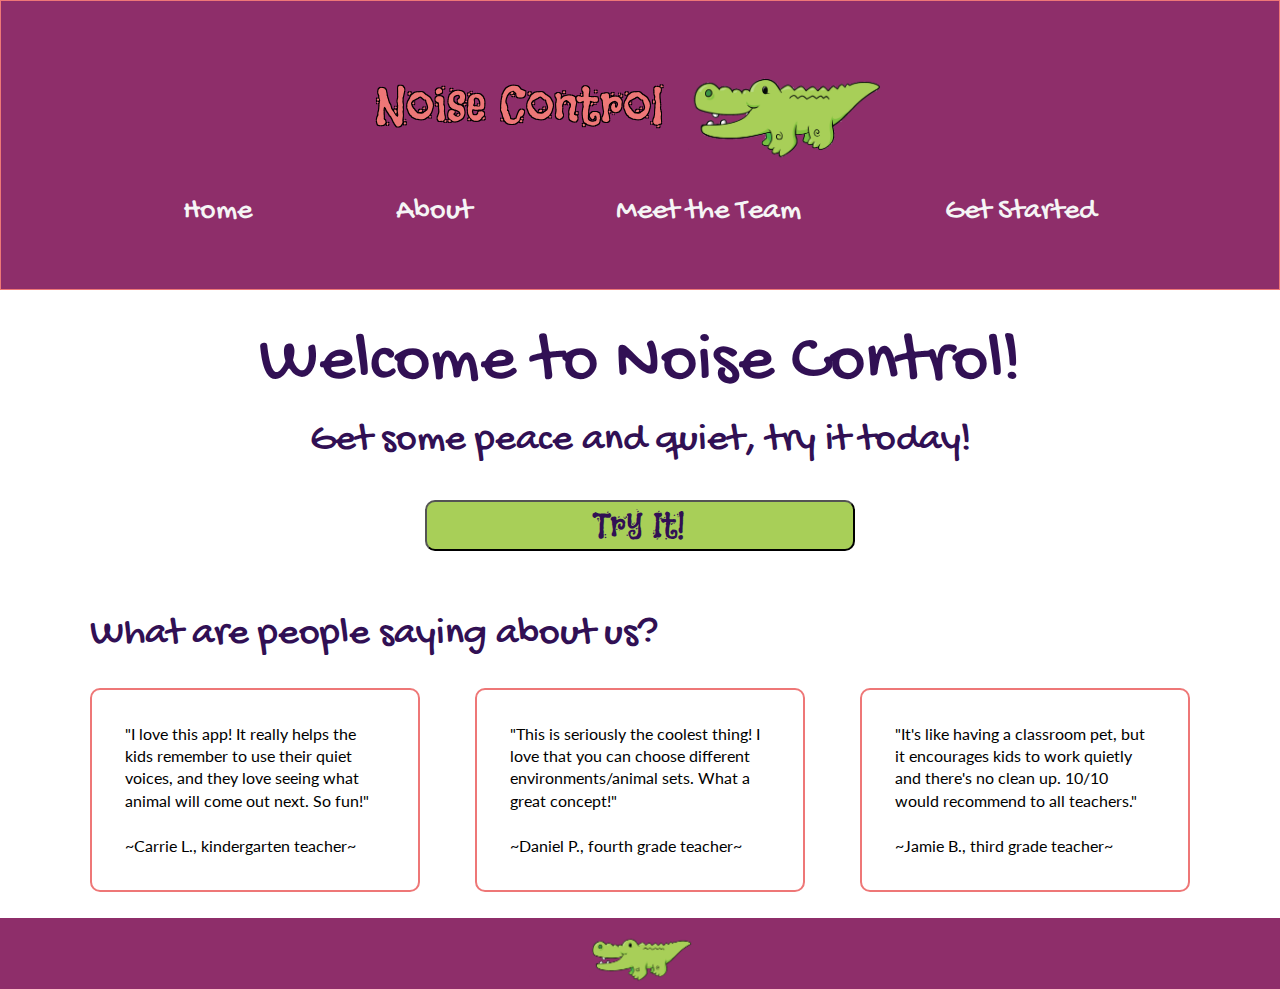
<file: index.html>
<!DOCTYPE html>
<html lang="en">
<head>
  <meta charset="UTF-8">
  <meta name="viewport" content="width=device-width, initial-scale=1.0">
  <meta http-equiv="X-UA-Compatible" content="ie=edge">
  <title>Noise Control Home</title>

  <link href="css/index.css" rel="stylesheet">
  <link href="https://fonts.googleapis.com/css?family=Flavors|Gochi+Hand|Lato&display=swap" rel="stylesheet">
</head>
<body>
  <header>
    <div class="headerLogo">
      <h1>Noise Control</h1>
      <img class="logo" src="img/fat croc.png" alt="Logo">
    </div>
    <nav>
     <a href="home-page.html">Home</a>
     <a href="about.html">About</a>
     <a href="meetTeam.html">Meet the Team</a>
     <a href="#">Get Started</a> 
    </nav>
  </header>

  <section class="cta">
    <div class="ctaText">
      <h1>Welcome to Noise Control!</h1>
      <h2>Get some peace and quiet, try it today!</h2>
    </div>
    <button onclick="window.location.href='#';">Try It!</button>
  </section>

  <section class="testimonial">
    <h2>What are people saying about us?</h2>
    <div class="testBoxes">
      <div>
        <p>"I love this app! It really helps the kids remember to use their quiet voices, and they love seeing what animal will come out next. So fun!"<br><br>
        ~Carrie L., kindergarten teacher~</p>
      </div>
      <div>
        <p>"This is seriously the coolest thing! I love that you can choose different environments/animal sets. What a great concept!"<br><br>
        ~Daniel P., fourth grade teacher~</p>
      </div>
      <div>
        <p>"It's like having a classroom pet, but it encourages kids to work quietly and there's no clean up. 10/10 would recommend to all teachers."<br><br>
        ~Jamie B., third grade teacher~</p>
      </div>
    </div>
  </section> 
  
  <footer>
    <img class="logo" src="img/fat croc.png" alt="Logo">
  </footer>
</body>
</html>
</file>
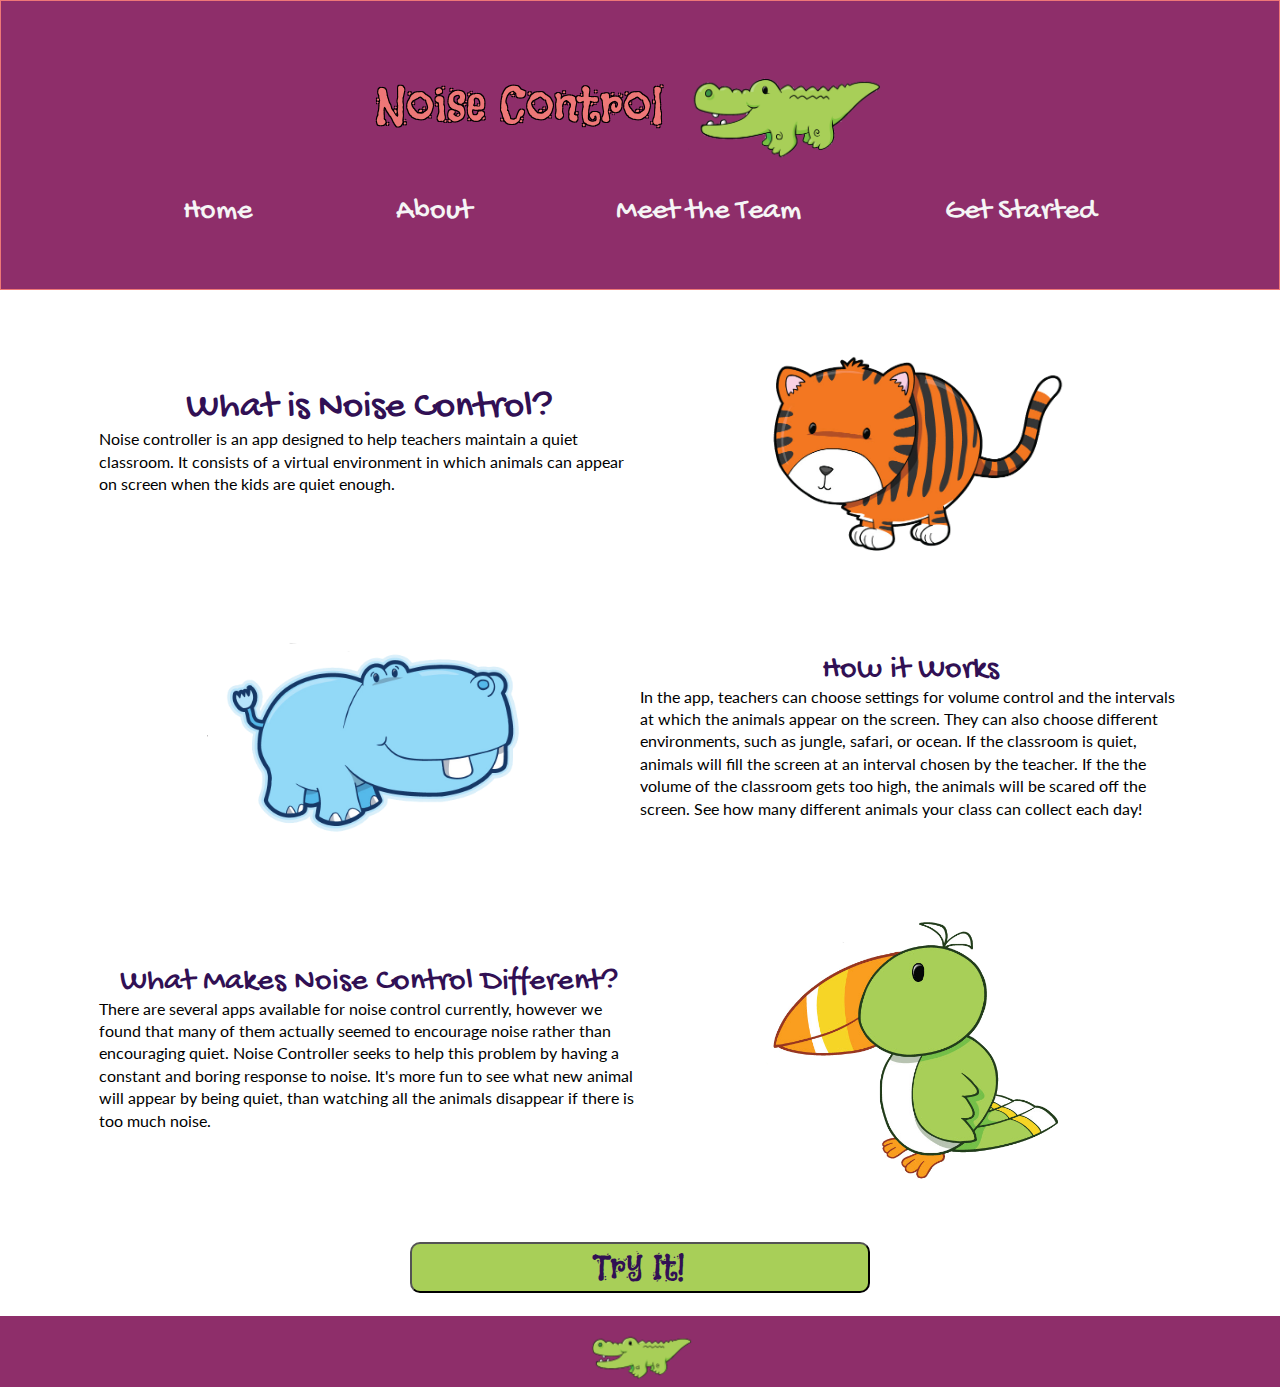
<file: about.html>
<!DOCTYPE html>
<html lang="en">
<head>
  <meta charset="UTF-8">
  <meta name="viewport" content="width=device-width, initial-scale=1.0">
  <meta http-equiv="X-UA-Compatible" content="ie=edge">
  <title>About Noise Control</title>

  <link href="css/index.css" rel="stylesheet">
  <link href="https://fonts.googleapis.com/css?family=Flavors|Gochi+Hand|Lato&display=swap" rel="stylesheet">
</head>
<body>
  <header>
    <div class="headerLogo">
      <h1>Noise Control</h1>
      <img class="logo" src="img/fat croc.png" alt="Logo">
    </div>
    <nav>
     <a href="home-page.html">Home</a>
     <a href="about.html">About</a>
     <a href="meetTeam.html">Meet the Team</a>
     <a href="#">Get Started</a> 
    </nav>
  </header>

  <section class="mainContent">
    <div class="topContent">
      <div class="text">
        <h1>What is Noise Control?</h1>
        <p>Noise controller is an app designed to help teachers maintain a quiet classroom. It consists of a virtual environment in which animals can appear on screen when the kids are quiet enough.   </p>
      </div>
      <img src="img/fat tiger.png">
    </div>
    <div class="howItWorks">
      <div class="text">
        <h2>How it Works</h2>
        <p>In the app, teachers can choose settings for volume control and the intervals at which the animals appear on the screen. They can also choose different environments, such as jungle, safari, or ocean. If the classroom is quiet, animals will fill the screen at an interval chosen by the teacher. If the the volume of the classroom gets too high, the animals will be scared off the screen. See how many different animals your class can collect each day! </p>
      </div>
      <img src="img/happy hippo.png">
    </div>
    <div class="whyUseUs">
      <div class="text">
        <h2>What Makes Noise Control Different?</h2>
        <p>There are several apps available for noise control currently, however we found that many of them actually seemed to encourage noise rather than encouraging quiet. Noise Controller seeks to help this problem by having a constant and boring response to noise. It's more fun to see what new animal will appear by being quiet, than watching all the animals disappear if there is too much noise.</p>
      </div>
      <img src="img/happy toucan.png">
    </div>
    <button onclick="window.location.href='#';">Try It!</button>
  </section>


  
  <footer>
    <img class="logo" src="img/fat croc.png" alt="Logo">
  </footer>
</body>
</html>
</file>
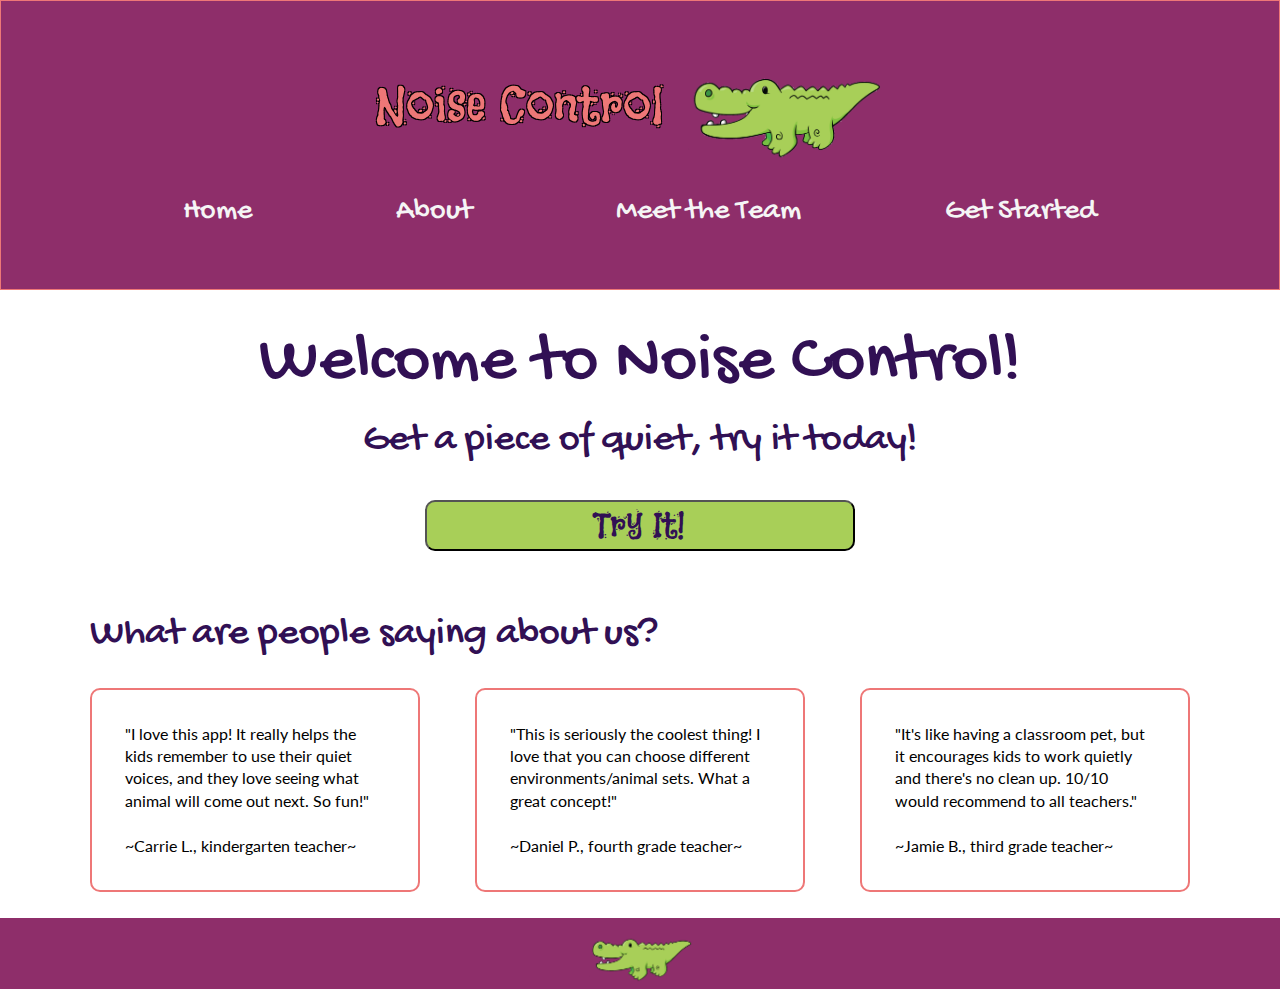
<file: home-page.html>
<!DOCTYPE html>
<html lang="en">
<head>
  <meta charset="UTF-8">
  <meta name="viewport" content="width=device-width, initial-scale=1.0">
  <meta http-equiv="X-UA-Compatible" content="ie=edge">
  <title>Noise Control Home</title>

  <link href="css/index.css" rel="stylesheet">
  <link href="https://fonts.googleapis.com/css?family=Flavors|Gochi+Hand|Lato&display=swap" rel="stylesheet">
</head>
<body>
  <header>
    <div class="headerLogo">
      <h1>Noise Control</h1>
      <img class="logo" src="img/fat croc.png" alt="Logo">
    </div>
    <nav>
     <a href="home-page.html">Home</a>
     <a href="about.html">About</a>
     <a href="meetTeam.html">Meet the Team</a>
     <a href="#">Get Started</a> 
    </nav>
  </header>

  <section class="cta">
    <div class="ctaText">
      <h1>Welcome to Noise Control!</h1>
      <h2>Get a piece of quiet, try it today!</h2>
    </div>
    <button onclick="window.location.href='#';">Try It!</button>
  </section>

  <section class="testimonial">
    <h2>What are people saying about us?</h2>
    <div class="testBoxes">
      <div>
        <p>"I love this app! It really helps the kids remember to use their quiet voices, and they love seeing what animal will come out next. So fun!"<br><br>
        ~Carrie L., kindergarten teacher~</p>
      </div>
      <div>
        <p>"This is seriously the coolest thing! I love that you can choose different environments/animal sets. What a great concept!"<br><br>
        ~Daniel P., fourth grade teacher~</p>
      </div>
      <div>
        <p>"It's like having a classroom pet, but it encourages kids to work quietly and there's no clean up. 10/10 would recommend to all teachers."<br><br>
        ~Jamie B., third grade teacher~</p>
      </div>
    </div>
  </section> 
  
  <footer>
    <img class="logo" src="img/fat croc.png" alt="Logo">
  </footer>
</body>
</html>
</file>
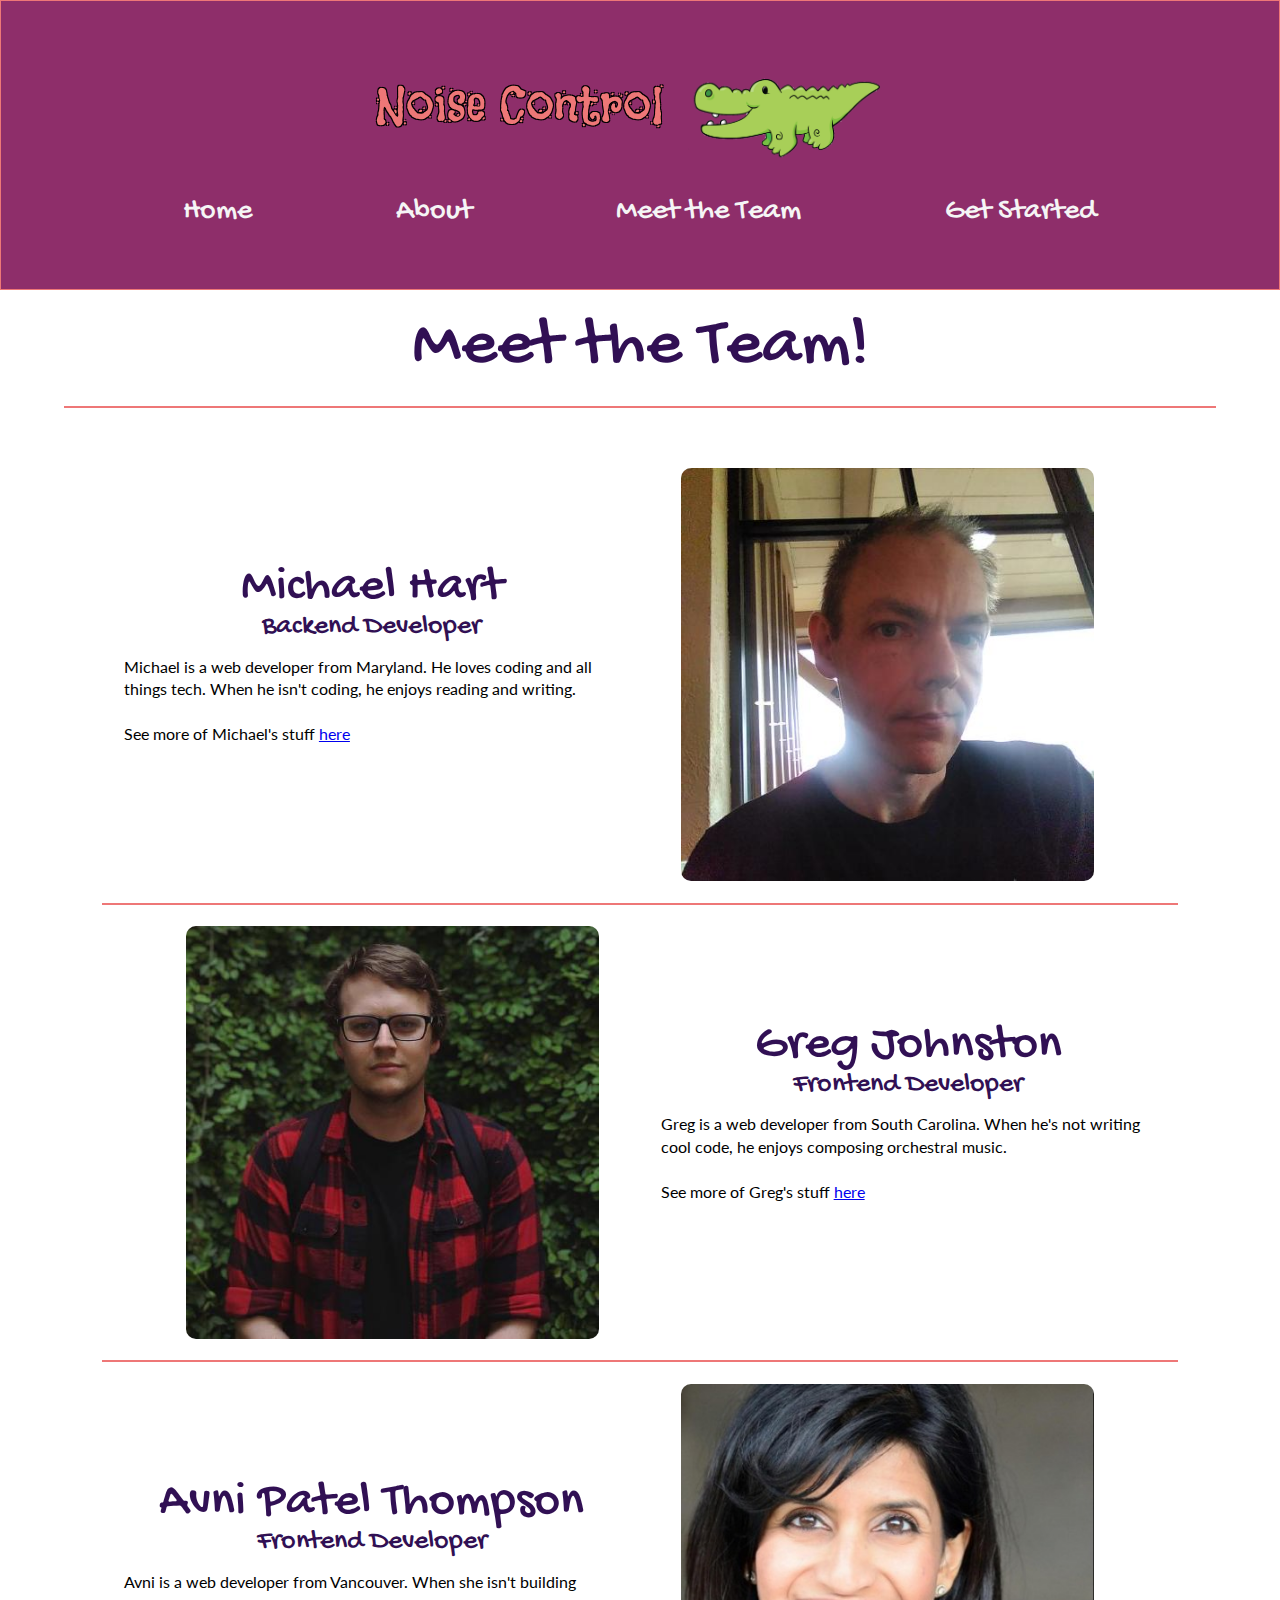
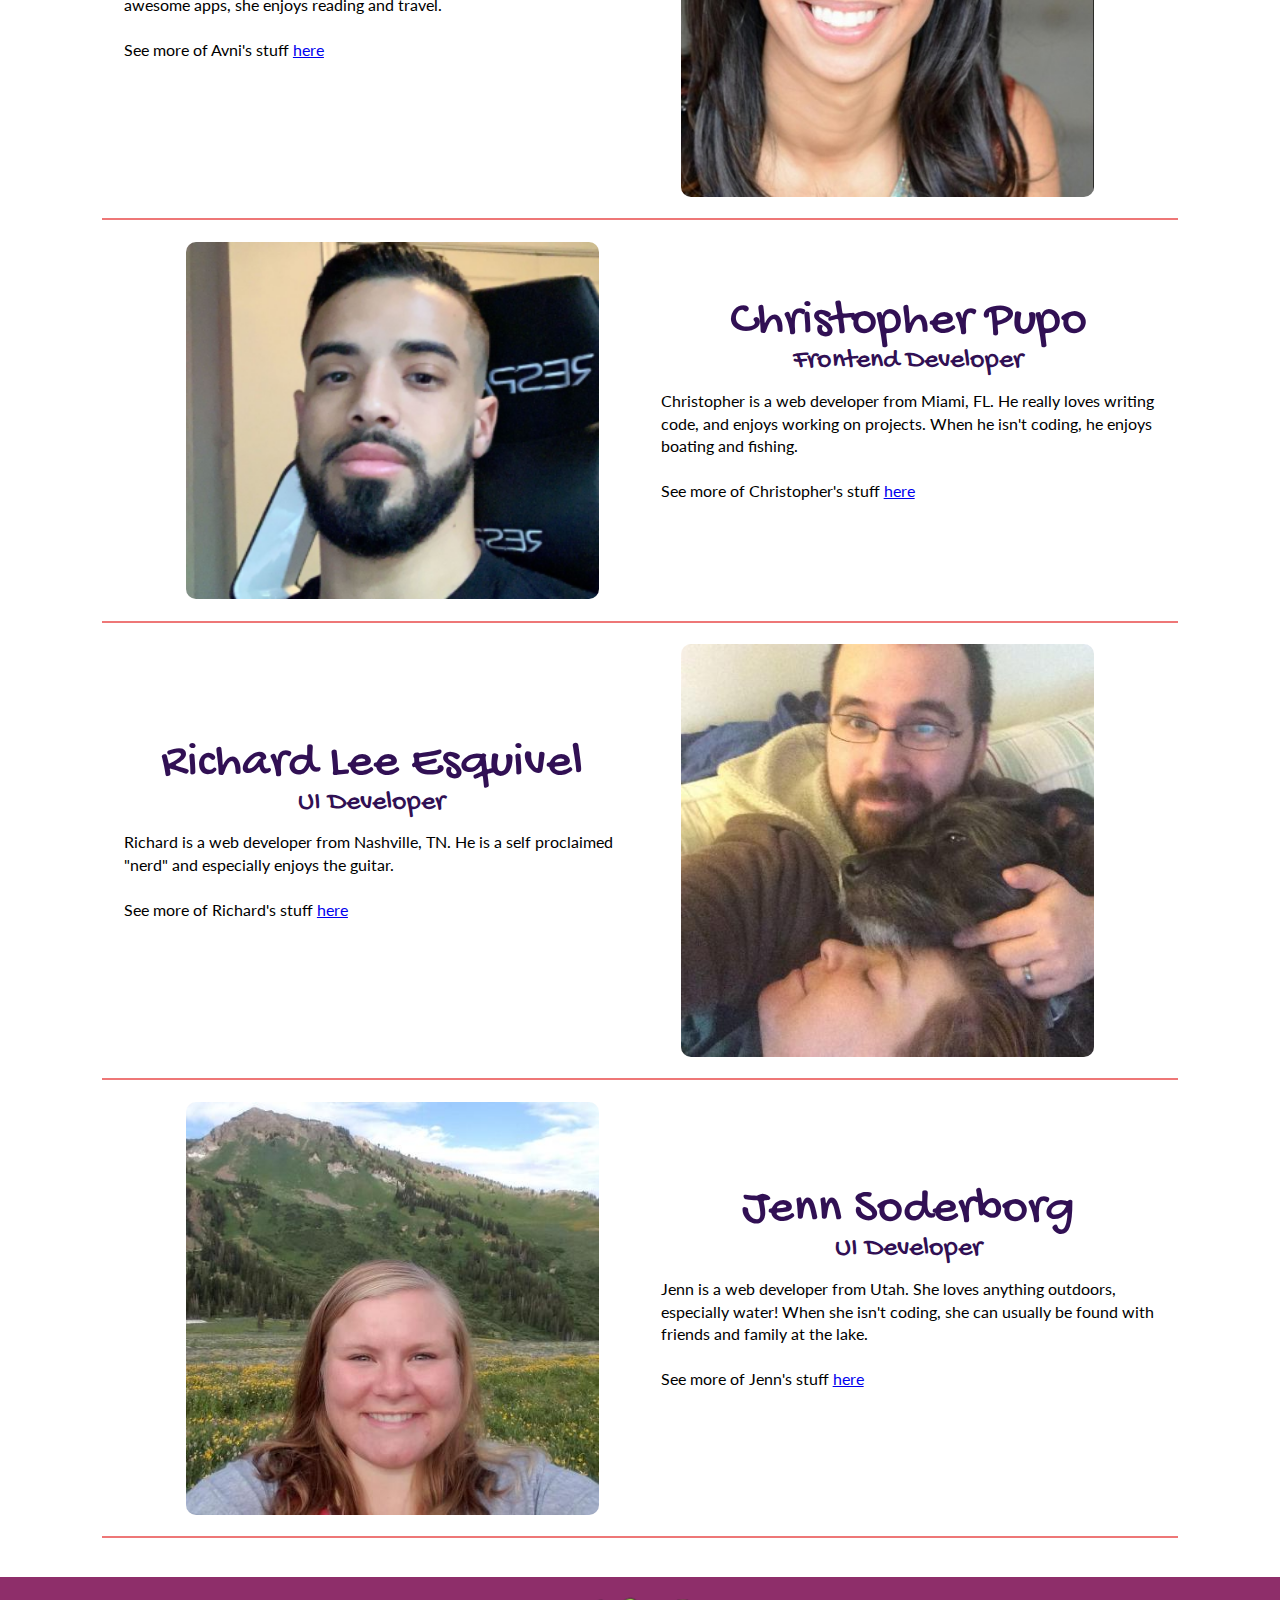
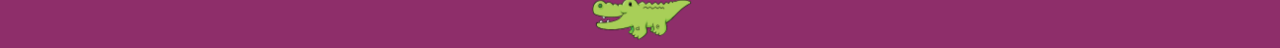
<file: meetTeam.html>
<!DOCTYPE html>
<html lang="en">
<head>
  <meta charset="UTF-8">
  <meta name="viewport" content="width=device-width, initial-scale=1.0">
  <meta http-equiv="X-UA-Compatible" content="ie=edge">
  <title>Team Noise Control</title>

  <link href="css/index.css" rel="stylesheet">
  <link href="https://fonts.googleapis.com/css?family=Flavors|Gochi+Hand|Lato&display=swap" rel="stylesheet">
</head>
<body>
  <header>
    <div class="headerLogo">
      <h1>Noise Control</h1>
      <img class="logo" src="img/fat croc.png" alt="Logo">
    </div>
    <nav>
     <a href="home-page.html">Home</a>
     <a href="about.html">About</a>
     <a href="meetTeam.html">Meet the Team</a>
     <a href="#">Get Started</a> 
    </nav>
  </header>

  <section class="intro">
    <h1>Meet the Team!</h1>
  </section>

  <section class="teamBios">
    <div class="michael">
      <div class="text">
        <h2>Michael Hart</h2>
        <h3>Backend Developer</h3>
        <p>Michael is a web developer from Maryland. He loves coding and all things tech. When he isn't coding, he enjoys reading and writing.<br><br>See more of Michael's stuff <a href=" https://github.com/worksofhart" target="_blank">here</a></p>
      </div>
      <img src="img/michael-profile.jpg" alt="Michael Hart Profile Picture">
    </div>

    <div class="greg">
      <div class="text">
        <h2>Greg Johnston</h2>
        <h3>Frontend Developer</h3>
        <p>Greg is a web developer from South Carolina. When he's not writing cool code, he enjoys composing orchestral music.<br><br>See more of Greg's stuff <a href=" https://github.com/gcj2" target="_blank">here</a></p>
      </div>
      <img src="img/greg-profile.jpg" alt="Greg Johnston Profile Picture">
    </div>

    <div class="avni">
      <div class="text">
        <h2>Avni Patel Thompson</h2>
        <h3>Frontend Developer</h3>
        <p>Avni is a web developer from Vancouver. When she isn't building awesome apps, she enjoys reading and travel.<br><br>
        See more of Avni's stuff <a href="https://twitter.com/apatelthompson?lang=en" target="_blank">here</a></p> 
      </div>
      <img src="img/avni-profile.jpg" alt="Avni Patel Thompson Profile Picture">
    </div>

    <div class="christoper">
      <div class="text">
        <h2>Christopher Pupo</h2>
        <h3>Frontend Developer</h3>
        <p>Christopher is a web developer from Miami, FL. He really loves writing code, and enjoys working on projects. When he isn't coding, he enjoys boating and fishing.<br><br>See more of Christopher's stuff <a href="https://github.com/ChrisPupo22" target="_blank">here</a></p>
      </div>
      <img src="img/chris-profile.PNG" alt="Christoper Pupo Profile Picture">
    </div>

    <div class="richard">
      <div class="text">
        <h2>Richard Lee Esquivel</h2>
        <h3>UI Developer</h3>
        <p>Richard is a web developer from Nashville, TN. He is a self proclaimed "nerd" and especially enjoys the guitar.<br><br>See more of Richard's stuff <a href="https://github.com/RichardEsquivel" target="_blank">here</a></p>
      </div>
      <img src="img/richard-profile.jpg" alt="Richard Lee Esquivel Profile Picture">
    </div>

    <div class="jenn">
      <div class="text">
        <h2>Jenn Soderborg</h2>
        <h3>UI Developer</h3>
        <p>Jenn is a web developer from Utah. She loves anything outdoors, especially water! When she isn't coding, she can usually be found with friends and family at the lake.<br><br> See more of Jenn's stuff <a href="https://github.com/jsoderborg7" target="_blank">here</a></p>
      </div>
      <img src="img/jenn-profile.jpg" alt="Jenn Soderborg Profile Picture">
    </div>
  </section>
  
  <footer>
    <img class="logo" src="img/fat croc.png" alt="Logo">
  </footer>
</body>
</html>
</file>
<file: css/index.css>
/* http://meyerweb.com/eric/tools/css/reset/ 
   v2.0 | 20110126
   License: none (public domain)
*/
html,
body,
div,
span,
applet,
object,
iframe,
h1,
h2,
h3,
h4,
h5,
h6,
p,
blockquote,
pre,
a,
abbr,
acronym,
address,
big,
cite,
code,
del,
dfn,
em,
img,
ins,
kbd,
q,
s,
samp,
small,
strike,
strong,
sub,
sup,
tt,
var,
b,
u,
i,
center,
dl,
dt,
dd,
ol,
ul,
li,
fieldset,
form,
label,
legend,
table,
caption,
tbody,
tfoot,
thead,
tr,
th,
td,
article,
aside,
canvas,
details,
embed,
figure,
figcaption,
footer,
header,
hgroup,
menu,
nav,
output,
ruby,
section,
summary,
time,
mark,
audio,
video {
  margin: 0;
  padding: 0;
  border: 0;
  font-size: 100%;
  font: inherit;
  vertical-align: baseline;
}
/* HTML5 display-role reset for older browsers */
article,
aside,
details,
figcaption,
figure,
footer,
header,
hgroup,
menu,
nav,
section {
  display: block;
}
body {
  line-height: 1;
}
ol,
ul {
  list-style: none;
}
blockquote,
q {
  quotes: none;
}
blockquote:before,
blockquote:after,
q:before,
q:after {
  content: '';
  content: none;
}
table {
  border-collapse: collapse;
  border-spacing: 0;
}
* {
  box-sizing: border-box;
}
html {
  font-size: 62.5%;
}
html,
body {
  font-family: 'Lato', sans-serif;
  color: black;
  height: auto;
}
h1 {
  font-size: 3.9rem;
  font-family: 'Gochi Hand', cursive;
  color: #311054;
}
h2 {
  font-size: 3.2rem;
  font-family: 'Gochi Hand', cursive;
  color: #311054;
}
h3 {
  font-size: 2.8rem;
  font-family: 'Gochi Hand', cursive;
  color: #311054;
}
p {
  font-size: 1.6rem;
  line-height: 1.4;
}
header {
  width: 100%;
  flex-direction: column;
  display: flex;
  justify-content: center;
  align-items: center;
  border: 1px double #ee7777;
  background-color: #8e2e6a;
  margin: auto;
  padding: 3%;
}
@media (max-width: 500px) {
  header {
    flex-direction: row-reverse;
    justify-content: space-evenly;
  }
}
@media (max-width: 680px) {
  header {
    flex-direction: row-reverse;
    justify-content: space-evenly;
  }
}
header .headerLogo {
  display: flex;
  justify-content: center;
  align-items: center;
  width: 100%;
}
@media (max-width: 500px) {
  header .headerLogo {
    flex-direction: column;
  }
}
@media (max-width: 680px) {
  header .headerLogo {
    flex-direction: column;
    width: 50%;
  }
}
header .headerLogo h1 {
  font-family: 'Flavors', cursive;
  font-size: 5rem;
  color: #ee7777;
  text-shadow: -1px -1px 0 #000, 1px -1px 0 #000, -1px 1px 0 #000, 1px 1px 0 #000;
}
header .headerLogo .logo {
  width: 20%;
}
@media (max-width: 680px) {
  header .headerLogo .logo {
    width: 60%;
  }
}
header nav {
  width: 100%;
  margin: auto;
  display: flex;
  justify-content: space-evenly;
  align-content: bottom;
}
@media (max-width: 500px) {
  header nav {
    flex-direction: column;
    align-items: flex-start;
  }
}
@media (max-width: 680px) {
  header nav {
    flex-direction: column;
    align-items: flex-start;
  }
}
@media (max-width: 800px) {
  header nav {
    justify-content: space-between;
  }
}
header nav a {
  font-size: 3rem;
  font-family: 'Gochi Hand', cursive;
  text-decoration: none;
  color: whitesmoke;
  padding: 2% 0%;
}
header nav a:hover {
  color: #a8cf58;
}
footer {
  width: 100%;
  height: auto;
  background-color: #8e2e6a;
  display: flex;
  justify-content: space-evenly;
  align-items: center;
  font-size: 1.5rem;
}
footer .logo {
  width: 10%;
}
@media (max-width: 500px) {
  footer .logo {
    width: 20%;
  }
}
.cta {
  width: 90%;
  margin: auto;
  padding: 3%;
  flex-direction: column;
  display: flex;
  justify-content: center;
  align-items: center;
  text-align: center;
}
.cta h1 {
  font-size: 7rem;
  margin-bottom: 3%;
}
.cta h2 {
  font-size: 4rem;
  margin-bottom: 5%;
}
.cta button {
  display: flex;
  justify-content: center;
  align-items: center;
  background-color: #a8cf58;
  margin: auto;
  width: 40%;
  height: auto;
  font-size: 3.5rem;
  border-radius: 10px;
  color: #311054;
  cursor: pointer;
  font-family: 'Flavors', cursive;
}
.cta button:hover {
  background-color: #311054;
  color: #a8cf58;
}
@media (max-width: 500px) {
  .cta button {
    width: 80%;
    padding: 3%;
  }
}
.testimonial {
  width: 90%;
  margin: auto;
  padding: 2%;
  display: flex;
  flex-direction: column;
}
.testimonial h2 {
  font-size: 4rem;
  margin-bottom: 3%;
}
.testimonial .testBoxes {
  display: flex;
  justify-content: space-between;
  width: 100%;
}
@media (max-width: 500px) {
  .testimonial .testBoxes {
    flex-direction: column;
    justify-items: space-between;
    align-items: center;
  }
}
@media (max-width: 680px) {
  .testimonial .testBoxes {
    flex-direction: column;
    justify-items: space-between;
    align-items: center;
  }
}
.testimonial .testBoxes div {
  border: 2px solid #ee7777;
  border-radius: 10px;
  width: 30%;
  padding: 3%;
}
@media (max-width: 500px) {
  .testimonial .testBoxes div {
    width: 100%;
    margin: 2%;
  }
}
@media (max-width: 680px) {
  .testimonial .testBoxes div {
    width: 80%;
    margin: 2%;
  }
}
.mainContent {
  width: 90%;
  margin: auto;
  display: flex;
  flex-direction: column;
}
.mainContent button {
  display: flex;
  justify-content: center;
  align-items: center;
  background-color: #a8cf58;
  margin: auto;
  width: 40%;
  height: auto;
  font-size: 3.5rem;
  border-radius: 10px;
  color: #311054;
  cursor: pointer;
  font-family: 'Flavors', cursive;
  justify-self: flex-end;
  align-self: center;
  margin: 2%;
}
.mainContent button:hover {
  background-color: #311054;
  color: #a8cf58;
}
@media (max-width: 500px) {
  .mainContent button {
    width: 100%;
  }
}
.topContent {
  display: flex;
  margin: 3%;
}
@media (max-width: 500px) {
  .topContent {
    flex-direction: column;
  }
}
.topContent .text {
  width: 50%;
  flex-direction: column;
  display: flex;
  justify-content: center;
  align-items: center;
}
@media (max-width: 500px) {
  .topContent .text {
    width: 100%;
  }
}
.topContent img {
  width: 30%;
  height: auto;
  margin: auto;
  justify-self: center;
  align-self: center;
}
@media (max-width: 500px) {
  .topContent img {
    width: 100%;
  }
}
@media (max-width: 800px) {
  .topContent img {
    width: 40%;
  }
}
.howItWorks {
  display: flex;
  flex-direction: row-reverse;
  margin: 3%;
}
@media (max-width: 500px) {
  .howItWorks {
    flex-direction: column;
  }
}
.howItWorks .text {
  width: 50%;
  flex-direction: column;
  display: flex;
  justify-content: center;
  align-items: center;
}
@media (max-width: 500px) {
  .howItWorks .text {
    width: 100%;
  }
}
.howItWorks img {
  width: 30%;
  height: auto;
  margin: auto;
  justify-self: center;
  align-self: center;
}
@media (max-width: 500px) {
  .howItWorks img {
    width: 100%;
  }
}
@media (max-width: 800px) {
  .howItWorks img {
    width: 40%;
  }
}
.whyUseUs {
  display: flex;
  margin: 3%;
}
@media (max-width: 500px) {
  .whyUseUs {
    flex-direction: column;
  }
}
.whyUseUs .text {
  width: 50%;
  flex-direction: column;
  display: flex;
  justify-content: center;
  align-items: center;
}
@media (max-width: 500px) {
  .whyUseUs .text {
    width: 100%;
  }
}
.whyUseUs img {
  width: 30%;
  height: auto;
  margin: auto;
  justify-self: center;
  align-self: center;
}
@media (max-width: 500px) {
  .whyUseUs img {
    width: 100%;
  }
}
@media (max-width: 800px) {
  .whyUseUs img {
    width: 40%;
  }
}
.intro {
  width: 90%;
  margin: auto;
  display: flex;
  flex-direction: column;
  justify-content: center;
  align-items: center;
  border-bottom: 2px solid #ee7777;
}
.intro h1 {
  font-size: 7rem;
  padding: 2%;
}
.teamBios {
  width: 90%;
  margin: auto;
  padding: 3%;
}
.michael,
.avni,
.richard {
  display: flex;
  margin: auto;
  border-bottom: 2px solid #ee7777;
  padding: 2%;
}
@media (max-width: 500px) {
  .michael,
  .avni,
  .richard {
    flex-direction: column;
  }
}
.michael .text,
.avni .text,
.richard .text {
  width: 48%;
  display: flex;
  flex-direction: column;
  justify-content: center;
  align-items: center;
  margin-bottom: 4%;
}
.michael .text h2,
.avni .text h2,
.richard .text h2 {
  font-size: 5rem;
}
.michael .text h3,
.avni .text h3,
.richard .text h3 {
  padding-bottom: 3%;
}
@media (max-width: 500px) {
  .michael .text,
  .avni .text,
  .richard .text {
    width: 100%;
  }
}
.michael img,
.avni img,
.richard img {
  width: 40%;
  height: auto;
  margin: auto;
  justify-self: center;
  align-self: center;
  border-radius: 10px;
}
@media (max-width: 500px) {
  .michael img,
  .avni img,
  .richard img {
    width: 75%;
  }
}
@media (max-width: 800px) {
  .michael img,
  .avni img,
  .richard img {
    width: 50%;
  }
}
.greg,
.christoper,
.jenn {
  display: flex;
  flex-direction: row-reverse;
  margin: auto;
  border-bottom: 2px solid #ee7777;
  padding: 2%;
}
@media (max-width: 500px) {
  .greg,
  .christoper,
  .jenn {
    flex-direction: column;
  }
}
.greg .text,
.christoper .text,
.jenn .text {
  width: 48%;
  display: flex;
  flex-direction: column;
  justify-content: center;
  align-items: center;
  margin-bottom: 4%;
}
.greg .text h2,
.christoper .text h2,
.jenn .text h2 {
  font-size: 5rem;
}
.greg .text h3,
.christoper .text h3,
.jenn .text h3 {
  padding-bottom: 3%;
}
@media (max-width: 500px) {
  .greg .text,
  .christoper .text,
  .jenn .text {
    width: 100%;
  }
}
.greg img,
.christoper img,
.jenn img {
  width: 40%;
  height: auto;
  margin: auto;
  justify-self: center;
  align-self: center;
  border-radius: 10px;
}
@media (max-width: 500px) {
  .greg img,
  .christoper img,
  .jenn img {
    width: 75%;
  }
}
@media (max-width: 800px) {
  .greg img,
  .christoper img,
  .jenn img {
    width: 50%;
  }
}
</file>
